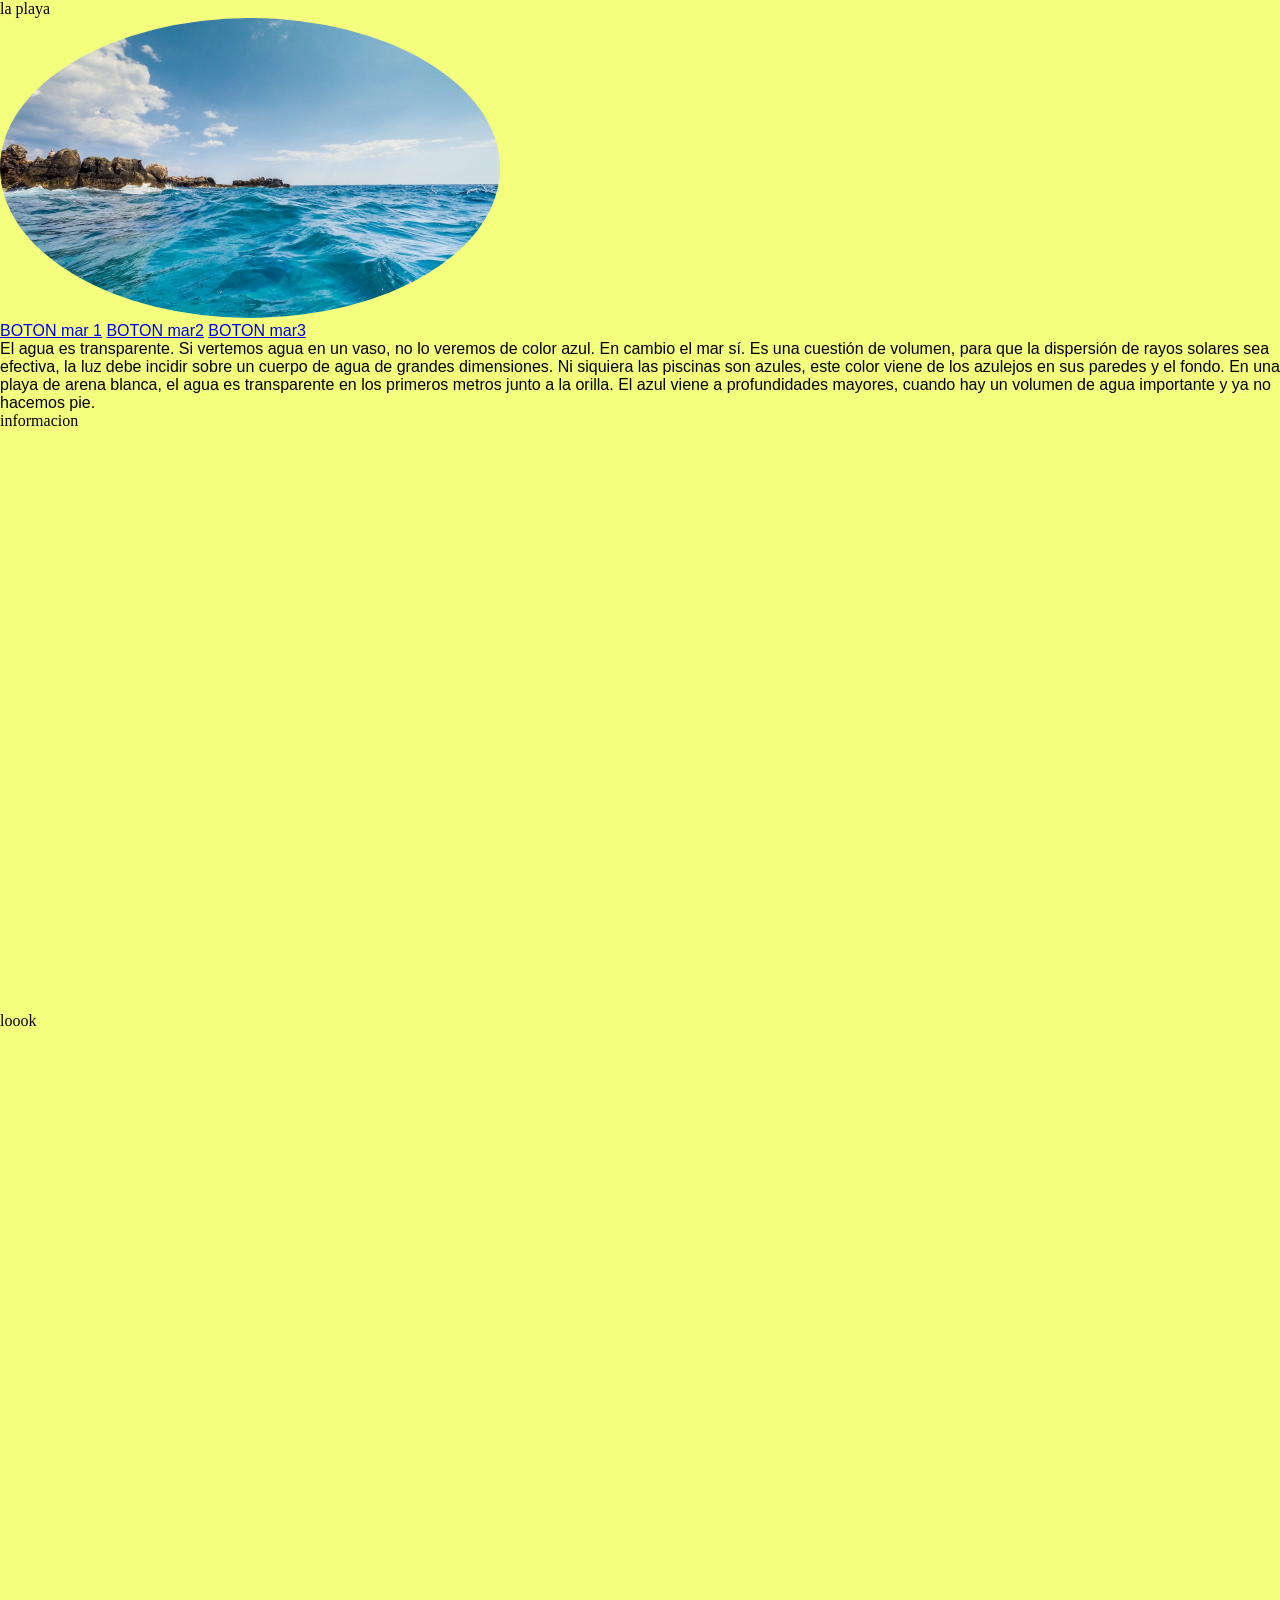
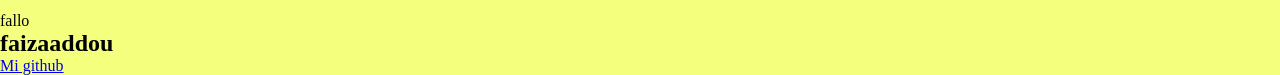
<file: index.html>
<!DOCTYPE html>
<html lang="en">
<head>
    <meta charset="UTF-8">
    <meta name="viewport" content="width=device-width, initial-scale=1.0">
    <title>faiza</title>
    <link rel="stylesheet" href="style.css"> 
</head>
<body>
    <h>la playa </h>
    <header>
        <img src="vicko-mozara-cgwnjcybkyy-unsplash.jpg" alt="mar" width="500px">
        <nav>
            <a href="#info">BOTON mar 1</a>

            <a href="#booking">BOTON mar2</a>

            <a href="#contact">BOTON mar3</a>
            <p>El agua es transparente. Si vertemos agua en un vaso, no lo veremos de color azul. En cambio el mar sí. Es una cuestión de volumen, para que la dispersión de rayos solares sea efectiva, la luz debe incidir sobre un cuerpo de agua de grandes dimensiones. Ni siquiera las piscinas son azules, este color viene de los azulejos en sus paredes y el fondo.

En una playa de arena blanca, el agua es transparente en los primeros metros junto a la orilla. El azul viene a profundidades mayores, cuando hay un volumen de agua importante y ya no hacemos pie.

</p>
        </nav>
    </header>
    <!--MAIN--SECTION-->
    <main>
        <section id="info">informacion</section>
        <section id="booking">loook</section>
        <section id="contact">fallo</section>
    </main>
    <!--FOOTER--SECTION-->
    <footer>
        <h2>faizaaddou</h2>
        <a href="https://github.com/faizatlm/" >Mi github</a>
    </footer>
</body>
</html>
</file>
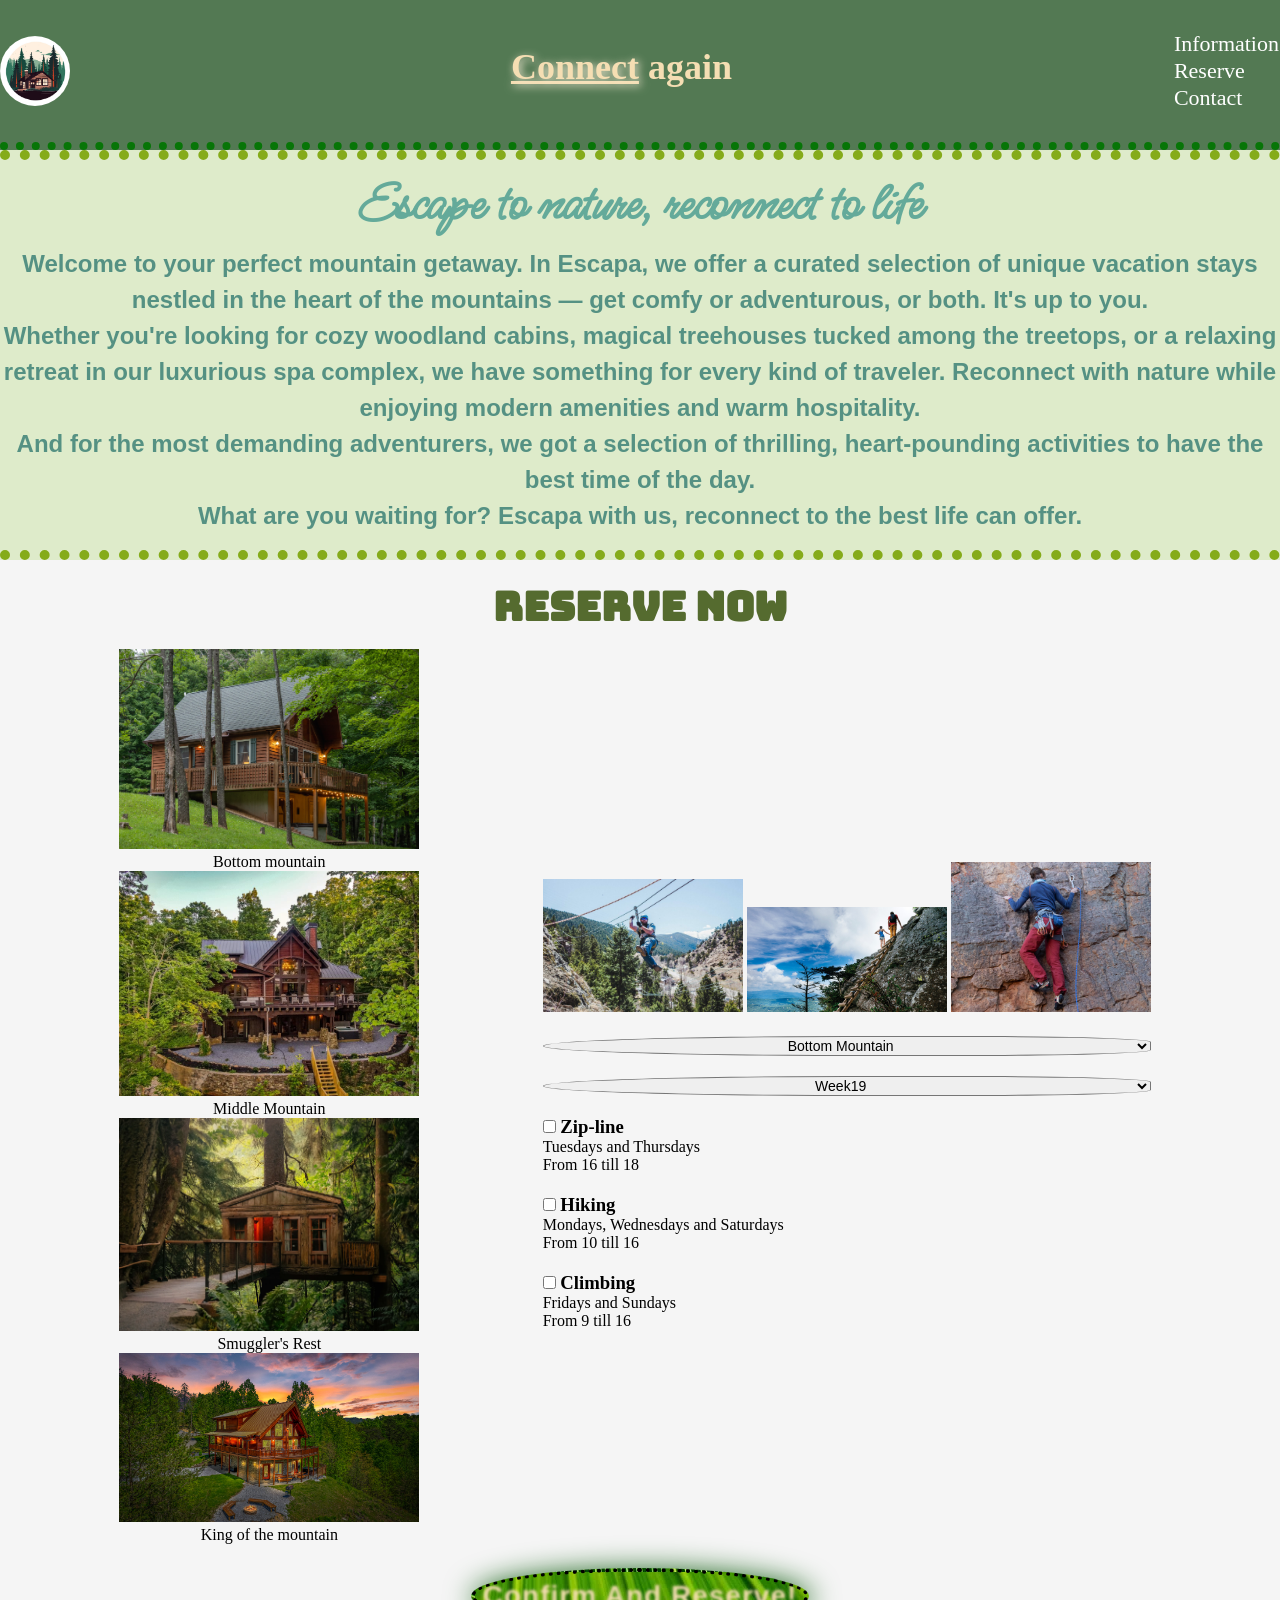
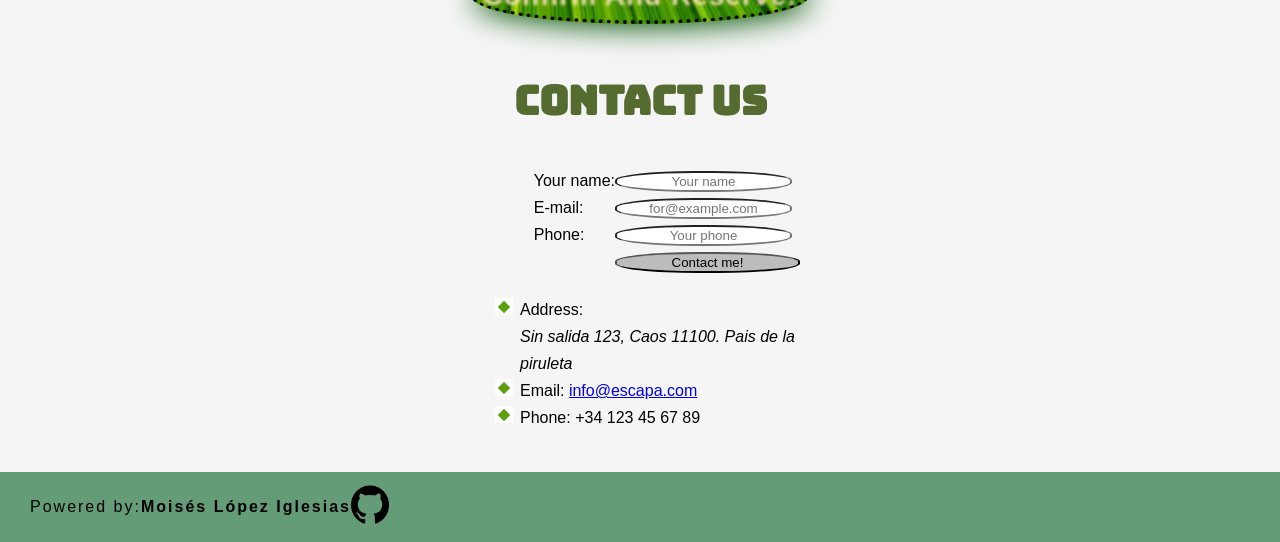
<file: index_moises.html>
<!DOCTYPE html>
<html lang="en">
  <head>
    <meta charset="UTF-8" />
    <meta name="viewport" content="width=device-width, initial-scale=1.0" />
    <title>Escapa</title>
    <link rel="stylesheet" href="style_moises.css" />
    <link rel="preconnect" href="https://fonts.googleapis.com" />
    <link rel="preconnect" href="https://fonts.gstatic.com" crossorigin />
    <link
      href="https://fonts.googleapis.com/css2?family=Ms+Madi&display=swap"
      rel="stylesheet"
    />
    <link rel="preconnect" href="https://fonts.googleapis.com" />
    <link rel="preconnect" href="https://fonts.gstatic.com" crossorigin />
    <link
      href="https://fonts.googleapis.com/css2?family=Bungee&display=swap"
      rel="stylesheet"
    />
  </head>
  <body>
    <!--HEADER--SECTION-->
    <header class="header">
      <img
        class="header__logo"
        src="images/logo.jpg"
        alt="Logo de 
      Escapa"
        width="100px"
      />
      <div class="header__div">
        <h1><b>Connect</b> again</h1>
      </div>
      <nav class="header__nav">
        <a class="header__link" href="#info">Information</a>
        <a class="header__link" href="#reserve">Reserve</a>
        <a class="header__link" href="#contact">Contact</a>
      </nav>
    </header>
    <!--MAIN--SECTION-->
    <main>
      <section id="info">
        <h2>Escape to nature, reconnect to life</h2>
        <p>
          Welcome to your perfect mountain getaway. In Escapa, we offer a
          curated selection of unique vacation stays nestled in the heart of the
          mountains — get comfy or adventurous, or both. It's up to you.<br />

          Whether you're looking for cozy woodland cabins, magical treehouses
          tucked among the treetops, or a relaxing retreat in our luxurious spa
          complex, we have something for every kind of traveler. Reconnect with
          nature while enjoying modern amenities and warm hospitality.<br />

          And for the most demanding adventurers, we got a selection of
          thrilling, heart-pounding activities to have the best time of the day.
        </p>

        <p>
          What are you waiting for? Escapa with us, reconnect to the best life
          can offer.
        </p>
      </section>
      <!--RESERVE--SECTION-->
      <h2>Reserve now</h2>
      <section class="reserve_container" id="reserve">
        <div class="panelReserve" id="stays">
          <div class="selectionImages">
            <img src="images/cabin1.jpeg" alt="Bottom Mountain" width="300px" />
            <p>Bottom mountain</p>
            <img src="images/cabin3.jpg" alt="Middle Mountain" width="300px" />
            <p>Middle Mountain</p>
            <img src="images/thouse1.png" alt="Smuggler's Rest" width="300px" />
            <p>Smuggler's Rest</p>
            <img
              src="images/cabin2.jpg"
              alt="King of the Mountain"
              width="300px"
            />
            <p>King of the mountain</p>
          </div>
        </div>
        <div class="markSelection">
          <div class="panelReserve" id="activities">
            <img src="images/zipline.jpg" alt="Zip-line"/>
            <img src="images/hiking.jpg" alt="Hiking"/>
            <img src="images/climbing.jpg" alt="Climbing"/>
          </div>
          <select name="house" id="houseSelection">
            <option value="bottomMountain">Bottom Mountain</option>
            <option value="middleMountain">Middle Mountain</option>
            <option value="smugglersRest">Smuggler's Rest</option>
            <option value="kingMountain" disabled>King of the mountain</option>
          </select>
          <select name="week" id="weekSelection">
            <option value="Week19">Week19</option>
            <option value="Week20">Week20</option>
            <option value="Week21" disabled>Week21</option>
            <option value="Week22">Week22</option>
            <option value="Week23">Week23</option>
            <option value="Week24">Week24</option>
            <option value="Week25">Week25</option>
            <option value="Week26" disabled>Week26</option>
            <option value="Week27">Week27</option>
          </select>
          <div>
            <h3><input type="checkbox" value="zipline" /> Zip-line</h3>
            Tuesdays and Thursdays<br />
            From 16 till 18
          </div>
          <div>
            <h3><input type="checkbox" value="hiking" /> Hiking</h3>
            Mondays, Wednesdays and Saturdays<br />
            From 10 till 16
          </div>
          <div>
            <h3><input type="checkbox" value="climbing" /> Climbing</h3>
            Fridays and Sundays<br />
            From 9 till 16
          </div>
        </div>
      </section>
      <input id="confirmButton" type="submit" value="Confirm and reserve!" />
      <h2>Contact Us</h2>
      <section id="contact">
        <div id="contactForm">
          <div>
            Your name:<br />
            E-mail:<br />
            Phone:
          </div>
          <div>
            <input type="text" placeholder="Your name" /><br />
            <input type="email" placeholder="for@example.com" /><br />
            <input type="tel" placeholder="Your phone" /><br />
            <input id="formButton" type="submit" value="Contact me!" />
          </div>
        </div>
        <div id="contactInfo">
          <ul>
            <li>
              Address:
              <address>Sin salida 123, Caos 11100. Pais de la piruleta</address>
            </li>
            <li>Email: <a href="mailto:info@escapa.com">info@escapa.com</a></li>
            <li>Phone: +34 123 45 67 89</li>
          </ul>
        </div>
      </section>
    </main>
    <footer>
      Powered by: <b>Moisés López Iglesias</b>
      <a
        href="https://www.github.com/moiseslopez1014/"
        target="_blank"
        value="Moises's GitHub"
        ><img src="images/githubLogo.png" alt="Github's Logo" id="githubLogo"
      /></a>
    </footer>
  </body>
</html>
</file>
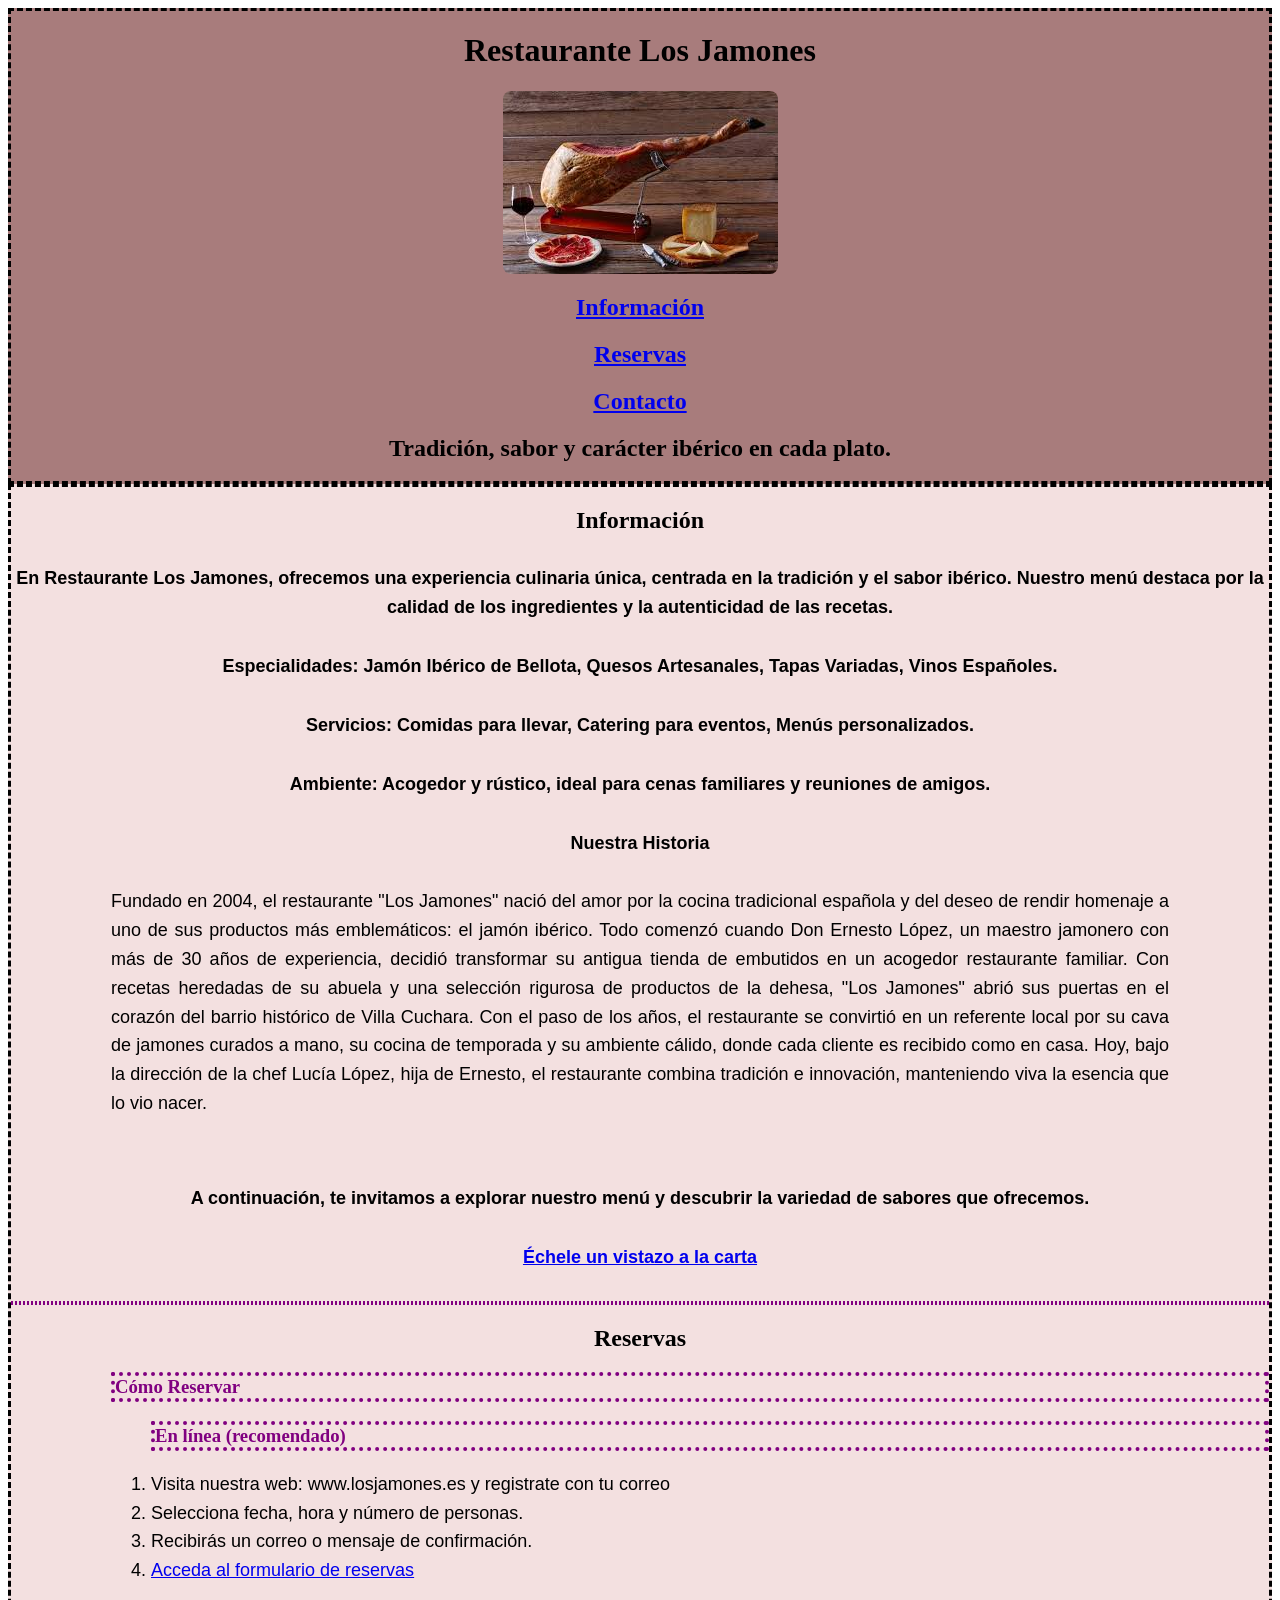
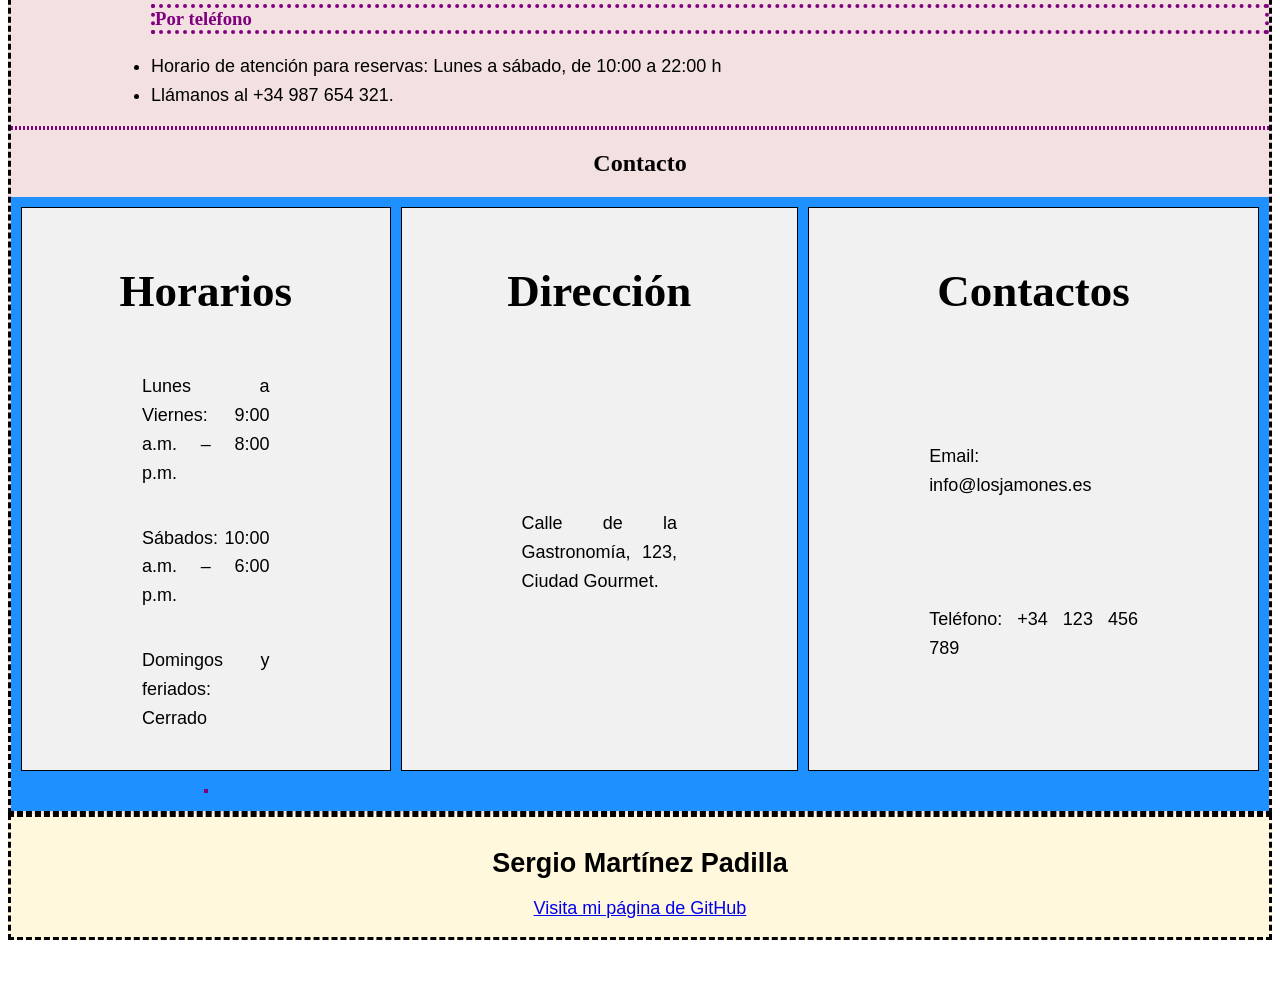
<file: index_SergioM.html>
<!DOCTYPE html>
<html lang="en">
<head>
    <meta charset="UTF-8">
    <meta name="viewport" content="width=device-width, initial-scale=1.0">
    <title>Página de SergioM</title>
    <link rel="stylesheet" href="style_SergioM.css">
</head>
<body>
    <header>
        <h1>Restaurante Los Jamones</h1>
        <img src="Jamón.jpg" alt="Imagen de Jamón Ibérico"> 
        <nav>
            <h2><a rel="Información" href="#Info">Información</a></h2>
            <h2><a rel="Reservas" href="#Booking">Reservas</a></h2>
            <h2><a rel="Contacto" href="#Contact">Contacto</a></h2>
            <h2>Tradición, sabor y carácter ibérico en cada plato.</h2>
        </nav>
    </header>
    
    <main>
        <section>
            <h2><a rel="Información" id="Info">Información</a></h2>
            <h5>En Restaurante Los Jamones, ofrecemos una experiencia culinaria única, centrada en la tradición y el sabor ibérico. Nuestro menú destaca por la calidad de los ingredientes y la autenticidad de las recetas.</h5>
            <h5>Especialidades: Jamón Ibérico de Bellota, Quesos Artesanales, Tapas Variadas, Vinos Españoles.</h5>
            <h5>Servicios: Comidas para llevar, Catering para eventos, Menús personalizados.</h5>
            <h5>Ambiente: Acogedor y rústico, ideal para cenas familiares y reuniones de amigos.</h5>
            <h5>Nuestra Historia</h5>
            <p>Fundado en 2004, el restaurante "Los Jamones" nació del amor por la cocina tradicional española y del deseo de rendir homenaje a uno de sus productos más emblemáticos: el jamón ibérico. Todo comenzó cuando Don Ernesto López, un maestro jamonero con más de 30 años de experiencia, decidió transformar su antigua tienda de embutidos en un acogedor restaurante familiar. Con recetas heredadas de su abuela y una selección rigurosa de productos de la dehesa, "Los Jamones" abrió sus puertas en el corazón del barrio histórico de Villa Cuchara. Con el paso de los años, el restaurante se convirtió en un referente local por su cava de jamones curados a mano, su cocina de temporada y su ambiente cálido, donde cada cliente es recibido como en casa. Hoy, bajo la dirección de la chef Lucía López, hija de Ernesto, el restaurante combina tradición e innovación, manteniendo viva la esencia que lo vio nacer.</p>
            <br>
            <h5>A continuación, te invitamos a explorar nuestro menú y descubrir la variedad de sabores que ofrecemos.</h5>
            <a rel="Menu" href="http://127.0.0.1:5500/Menu_SergioM.html"><h5>Échele un vistazo a la carta</h5></a>
            <hr>
        </section>
        <section>
            <h2><a rel="Reservas" id="Booking">Reservas</a></h2>
            <h3>Cómo Reservar</h3>
            <ol><h3>En línea (recomendado)</h3>
                <li>Visita nuestra web: www.losjamones.es y registrate con tu correo</li>
                <li>Selecciona fecha, hora y número de personas.</li>
                <li>Recibirás un correo o mensaje de confirmación.</li>
                <li><a rel="Reservas" href="http://127.0.0.1:5500/Reservas_SergioM.html">Acceda al formulario de reservas</a></li>
                
            </ol>
            <ul><h3>Por teléfono</h3>
                <li>Horario de atención para reservas: Lunes a sábado, de 10:00 a 22:00 h</li>
                <li>Llámanos al +34 987 654 321.</li>
            </ul>
            <hr>
        </section>
        <section>
            <h2><a rel="Contacto" id="Contact">Contacto</a></h2>
            <div class="container">
            <div> <h2>Horarios</h2>
            <p>Lunes a Viernes: 9:00 a.m. – 8:00 p.m.</p>
            <p>Sábados: 10:00 a.m. – 6:00 p.m.</p>
            <p>Domingos y feriados: Cerrado</p>
            </div>
            <div><h2>Dirección</h2>
            <p>Calle de la Gastronomía, 123, Ciudad Gourmet.</p>
            </div>
            <div><h2>Contactos</h2>
            <p>Email: info@losjamones.es</p>
            <p>Teléfono: +34 123 456 789</p>
            </div>
            <hr>
        </section>
    </main>
    <footer>
        <h2>Sergio Martínez Padilla</h2>
        <a href="https://github.com/SerMP904">Visita mi página de GitHub</a>  
    </footer>
</body>
</html>
</file>
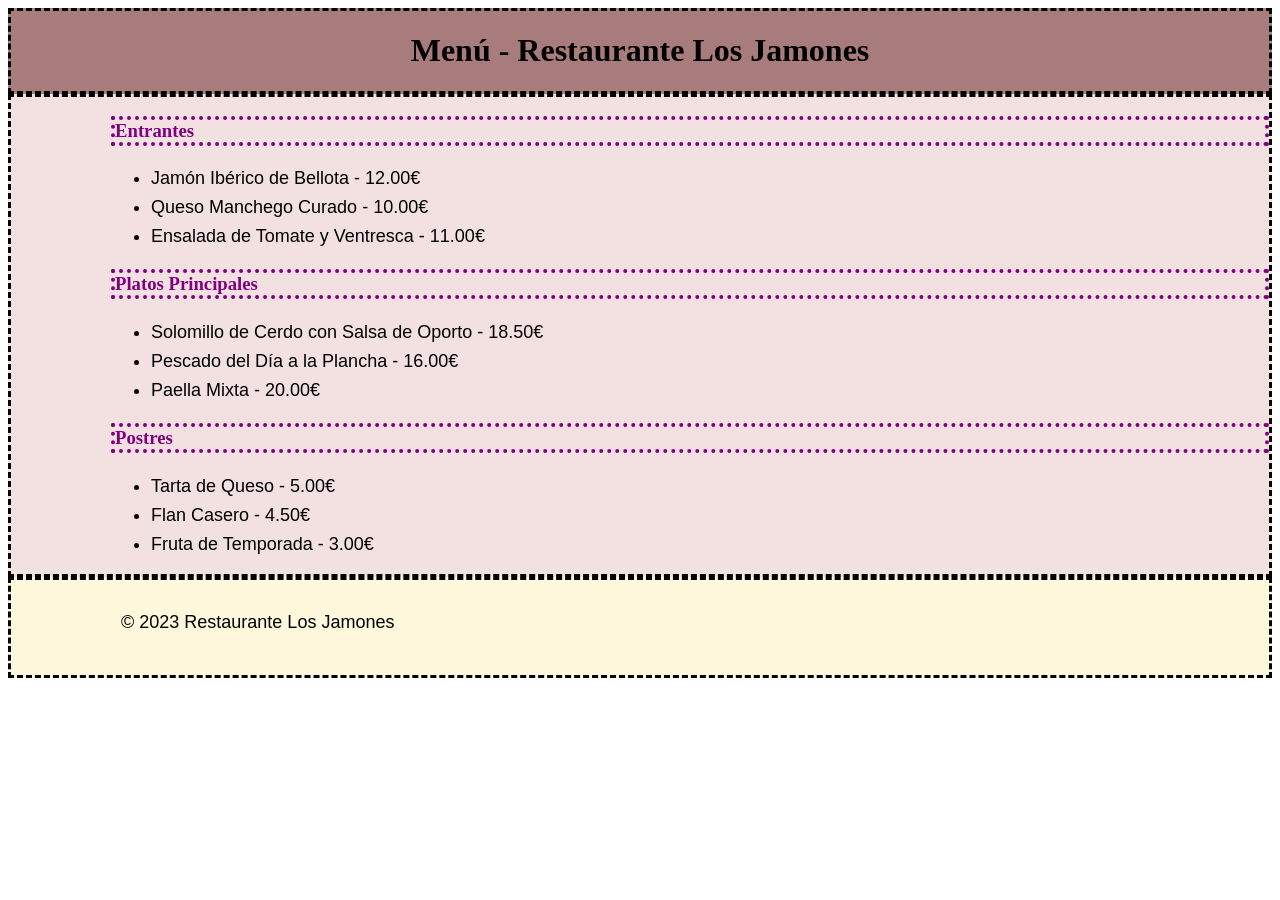
<file: Menu_SergioM.html>
<!DOCTYPE html>
<html lang="en">
<head>
    <meta charset="UTF-8">
    <meta name="viewport" content="width=device-width, initial-scale=1.0">
    <title>Menú - Restaurante Los Jamones</title>
    <link rel="stylesheet" href="style_SergioM.css">
</head>
<body>
    <header>
        <h1>Menú - Restaurante Los Jamones</h1>
    </header>
    <main>
        <section>
            <h3>Entrantes</h3>
            <ul>
                <li>Jamón Ibérico de Bellota  -  12.00€</li>
                <li>Queso Manchego Curado  -  10.00€</li>
                <li>Ensalada de Tomate y Ventresca  -  11.00€</li>
            </ul>
        </section>
        <section>
            <h3>Platos Principales</h3>
            <ul>
                <li>Solomillo de Cerdo con Salsa de Oporto  -  18.50€</li>
                <li>Pescado del Día a la Plancha  -  16.00€</li>
                <li>Paella Mixta  -  20.00€</li>
            </ul>
        </section>
        <section>
            <h3>Postres</h3>
            <ul>
                <li>Tarta de Queso  -  5.00€</li>
                <li>Flan Casero  -  4.50€</li>
                <li>Fruta de Temporada  -  3.00€</li>
            </ul>
        </section>
    </main>
    <footer>
        <p>&copy; 2023 Restaurante Los Jamones</p>
    </footer>
</body>
</html>
</file>
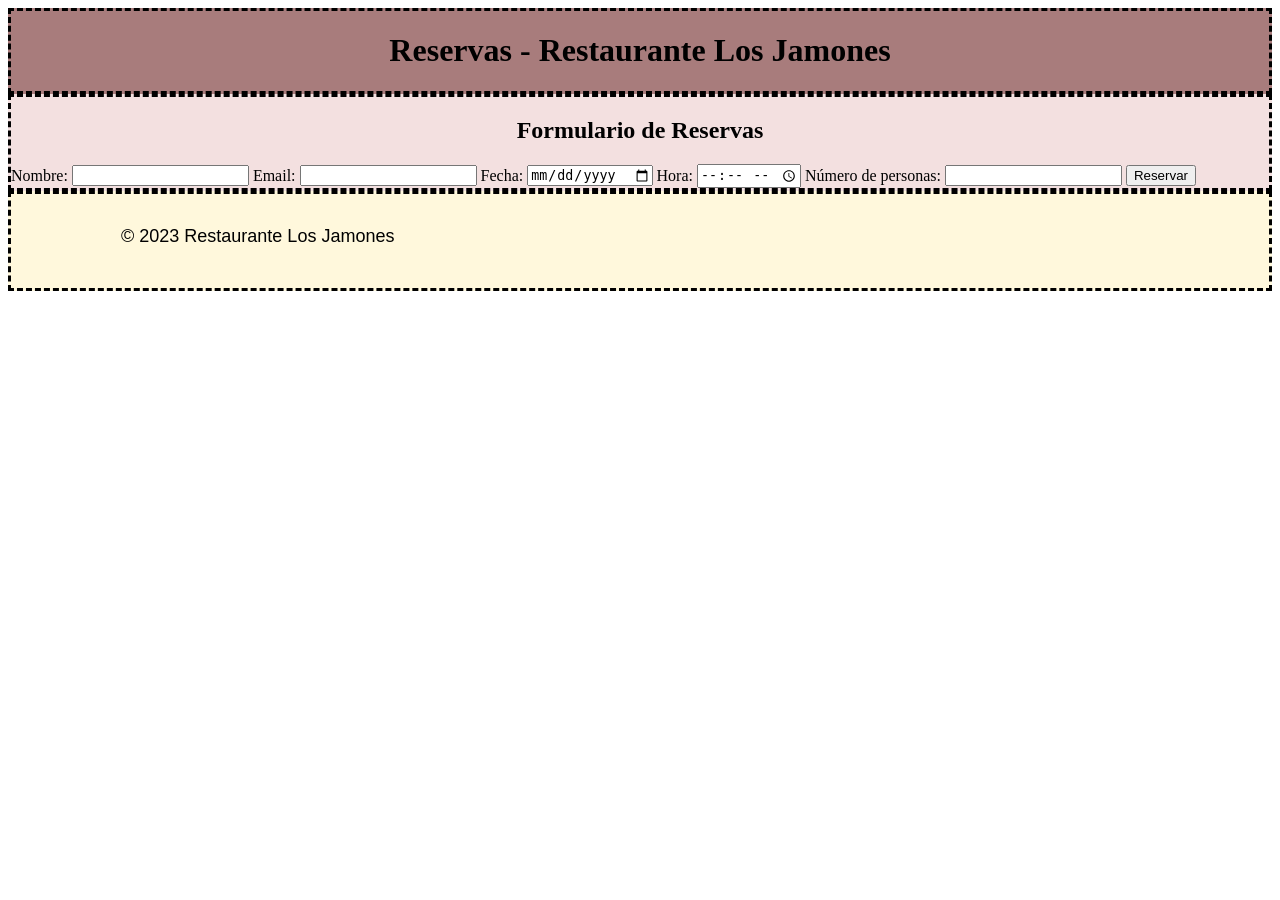
<file: Reservas_SergioM.html>
<!DOCTYPE html>
<html lang="en">
<head>
    <meta charset="UTF-8">
    <meta name="viewport" content="width=device-width, initial-scale=1.0">
    <title>Reservas - Restaurante Los Jamones</title>
    <link rel="stylesheet" href="style_SergioM.css">
</head>
<body>
    <header>
        <h1>Reservas - Restaurante Los Jamones</h1>
    </header>
    <main>
        <section>
            <h2>Formulario de Reservas</h2>
            <form action="http://127.0.0.1:5500/Reservas_SergioM.html" method="post">
                <label for="name">Nombre:</label>
                <input type="text" id="name" name="name" required>

                <label for="email">Email:</label>
                <input type="email" id="email" name="email" required>

                <label for="date">Fecha:</label>
                <input type="date" id="date" name="date" required>

                <label for="time">Hora:</label>
                <input type="time" id="time" name="time" required>

                <label for="people">Número de personas:</label>
                <input type="number" id="people" name="people" required>

                <input type="submit" value="Reservar">
            </form>
        </section>
    </main>
    <footer>
        <p>&copy; 2023 Restaurante Los Jamones</p>
    </footer>
</body>
</html>
</file>
<file: style.css>
*{
    margin:0px;
    box-sizing: border-box;
}

#info{
    height: 600px;
}
#booking{
    height: 600px;
}

body {
    background-color: rgb(244, 255, 126);

}

header img {
    border-radius: 50%;
}

header {
        font-family: Verdana, Geneva, Tahoma, sans-serif;
}
</file>
<file: style_moises.css>
.ms-madi-regular {
  font-family: "Ms Madi", cursive;
  font-weight: 400;
  font-style: normal;
}

.bungee-regular {
  font-family: "Bungee", sans-serif;
  font-weight: 400;
  font-style: normal;
}

* {
  margin: 0;
  box-sizing: border-box;
}
body {
  background-color: whitesmoke;
}
h2 {
  text-align: center;
  font-size: 40px;
  font-family: "Bungee";
  color: darkolivegreen;
}

/*header*/
.header {
  display: flex;
  flex-direction: row;
  border-bottom: 8px dotted rgb(7, 117, 7);
  width: 100%;
  height: 150px;
  flex-grow: 1;
  justify-content: space-between;
  align-items: center;
  background-color: rgb(83, 121, 83);
}
h1 {
  font-size: 36px;
  margin: auto;
  margin-top: 50px;
  text-align: center;
  color: wheat;
}

h1 b {
  color: wheat;
  text-shadow: 2px 2px 8px rgb(245, 234, 213);
  text-decoration: underline;
}

.header__div {
  height: 150px;
  flex-grow: 4;
}
.header__logo {
  width: 70px;
  height: 70px;
  border-radius: 50%;
}

.header__nav {
  display: flex;
  justify-content: space-between;
  flex-direction: column;
}
.header__link {
  text-decoration: none;
  padding-right: 1px;
  padding-bottom: 1px;
  padding-left: 1px;
  color: white;
  font-size: 22px;
}

/*MAIN*/
.main__div {
}

/*INFO*/
#info {
  border-top: 10px dotted rgb(133, 171, 26);
  padding-top: 5px;
  text-align: center;
  text-wrap: pretty;
  line-height: 1.5;
  font-weight: 700;
  font-size: 24px;
  background-color: rgb(222, 235, 202);
  color: rgb(85, 145, 131);
  font-family: "Trebuchet MS", "Lucida Sans Unicode", "Lucida Grande",
    "Lucida Sans", Arial, sans-serif;
  border-bottom: 10px dotted rgb(133, 171, 26);
  padding-bottom: 16px;
  margin-bottom: 20px;
}

#info > h2 {
  font-family: "Ms Madi";
  font-size: 54px;
  color: rgb(100, 170, 154);
}
/*RESERVE*/
.reserve_container {
  margin: 16px 6px 24px 6px;
  flex-wrap: wrap;
  display: flex;
  justify-content: space-evenly;
}

#activities {
justify-content: center; 
}

#activities > img {
  width: 200px;
}

#activities > img:hover {
  width: 350px;
}



#stays {
  display: flex;
  text-align: center;
}

.markSelection {
  display: flex;
  flex-direction: column;
  justify-content: center;
  gap: 20px;
  margin: 10px;
}

#houseSelection,
#weekSelection {
  font-size: 14px;
  border-radius: 100%;
  text-align: center;
  border-style: groove;
  border-bottom-right-radius: 60%;
  border-top-right-radius: 60%;
}

#confirmButton {
  padding: 8px;
  font-size: 28px;
  font-weight: 700;
  color: transparent;
  letter-spacing: 1px;
  box-shadow: 2px 3px 30px rgb(6, 86, 6);
  text-transform: capitalize;
  text-shadow: 0 0 3px wheat;
  border-radius: 70%;
  border-color: rgb(67, 100, 71);
  border: 4px dotted black;
  display: flex;
  justify-content: center;
  align-items: center;
  margin: 0 auto;
  background-image: url(images/leaf.jpg);
  margin-bottom: 50px;
}

#confirmButton:hover {
  color: azure;
  box-shadow: 2px 3px 60px rgb(6, 86, 6);
  text-shadow: 0 0 6px rgb(255, 255, 255);
  border: 12px double aliceblue;
}

#confirmButton:active {
  color: rgb(0, 45, 45);
  box-shadow: 2px 3px 60px rgb(6, 86, 6);
  text-shadow: 0 0 6px rgb(255, 255, 255);
  border: 12px double rgb(103, 197, 10);
}

/*CONTACT*/

#contact {
  margin: 40px 0 40px 0;
  display: flex;
  flex-direction: column;
  justify-content: center;
  gap: 20px;
  align-items: center;
  line-height: 1.7;
  font-family: "Gill Sans", "Gill Sans MT", Calibri, "Trebuchet MS", sans-serif;
}

#contactForm {
  width: 320px;
  display: flex;
  justify-content: end;
}

#contactForm input {
  border-radius: 45%;
  text-align: center;
}

#formButton {
  width: 185px;
  background-color: rgb(189, 187, 187);
}

#formButton:hover {
  background-color: rgb(0, 76, 0);
  color: azure;
}

#formButton:active {
  background-color: rgb(192, 240, 0);
  color: rgb(0, 0, 0);
}

#contactInfo {
  width: 320px;
}

ul {
  list-style: url(images/leafList.png);
}

/*FOOTER*/

footer {
  background-color: rgb(101, 156, 120);
  width: auto;
  height: 70px;
  display: flex;
  align-items: center;
  padding-left: 30px;
  letter-spacing: 2px;
  font-family: Arial, Helvetica, sans-serif;

}

#githubLogo {

  width: 15%;
}

#githubLogo:hover {

  border: 3px solid white;
  border-radius: 100%;
  width: 22%;

}
</file>
<file: style_SergioM.css>
h1{
    text-align: center;
}

img{
    border-radius: 8px;
    display: block;
    margin: auto;
}
h2{
    text-align: center;
}
p{
    text-align: justify;
    margin-left: 100px;
    margin-right: 100px;
    font-size: 18px;
    font-family: Arial, Helvetica, sans-serif;
    line-height: 1.6;
}
h3{
    margin-left: 100px;
}
li{
    margin-left: 100px;
    margin-right: 100px;
    font-size: 18px;
    font-family: Arial, Helvetica, sans-serif;
    line-height: 1.6;
}
h5{
    text-align: center;
    font-size: 18px;
    font-family: Arial, Helvetica, sans-serif;
    line-height: 1.6;
}
footer{
    text-align: center;
    font-size: 18px;
    font-family: Arial, Helvetica, sans-serif;
    line-height: 1.0;
    background-color: cornsilk;
    border-color: black;
    border-style: dashed;
    margin-bottom: 50px;
    padding: 10px;
    padding-bottom: 20px;
    
}
header{
    background-color: #a87c7c;
    border-color: black;
    border-style: dashed;
}

main{
    background-color: #f3e0e0;
    border-color: black;
    border-style: dashed;
}
hr{
    color: purple;
    border-style: dotted;
    border-width: 2px;
}

.container > div {
  display: inline-grid;
    background-color: #f1f1f1;
  border: 1px solid black;
  padding: 20px;
  font-size: 30px;
  text-align: center;
}

.container {
  display: grid;
  grid-template-columns: auto auto auto;
  background-color: dodgerblue;
  padding: 10px;
  text-align: center;
    gap: 10px;
    justify-content: center;
}

h3{
    color: purple;
    border-style: dotted;
    border-width: 4px;
}
</file>
